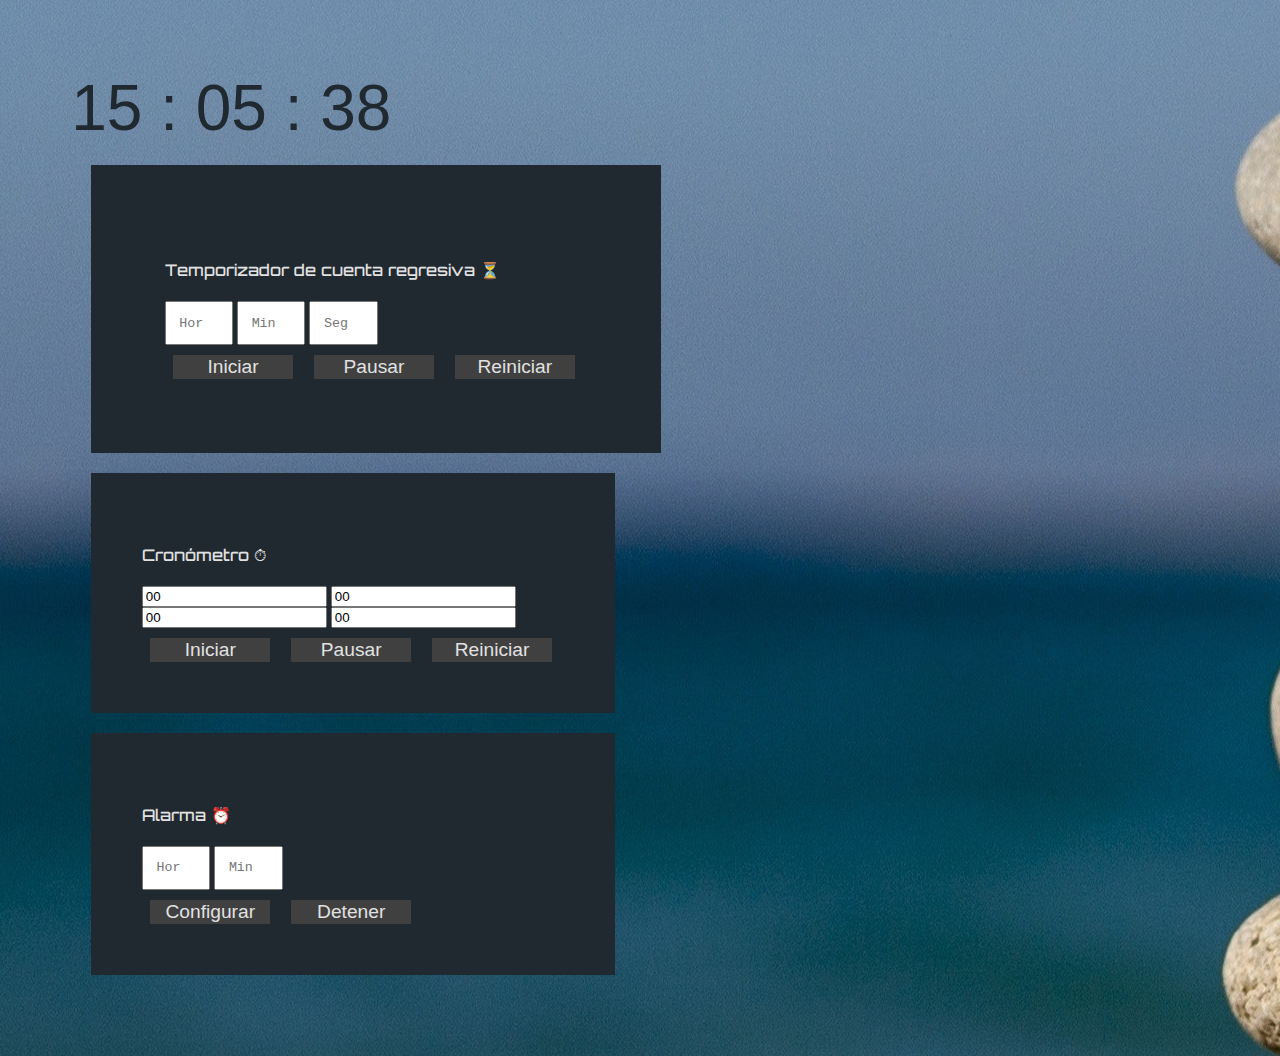
<file: index.html>
<!DOCTYPE html>
<html lang="en">
<head>
    <meta charset="UTF-8">
    <meta http-equiv="X-UA-Compatible" content="IE=edge">
    <meta name="viewport" content="width=device-width, initial-scale=1.0">
    <!-- Importación de Bootstrap -->
    <link rel="stylesheet" href="https://cdn.jsdelivr.net/npm/bootstrap@4.6.2/dist/css/bootstrap.min.css"
        integrity="sha384-xOolHFLEh07PJGoPkLv1IbcEPTNtaed2xpHsD9ESMhqIYd0nLMwNLD69Npy4HI+N" crossorigin="anonymous">
    <!-- Importación de Google Fonts -->
    <link href="https://fonts.googleapis.com/css2?family=Open+Sans:wght@300&family=Orbitron:wght@500&display=swap" rel="stylesheet">
    <!-- Estilos propios -->
    <link rel="stylesheet" href="style.css">
    <title>Reloj Digital Multifunción</title>
</head>
<body>
    <div class="main-container">
        <div id="timeDisplay"></div>
        <div class="module countdown-module col-lg-4 col-md-6 col-sm-12">
            <div class="module-inner">
                <div class="module-title">
                    <h4>Temporizador de cuenta regresiva ⏳</h4>
                </div>
                <input type="number" id="inputHours" class="input-rounded" min="0" max="24" placeholder="Horas">
                <input type="number" id="inputMinutes" class="input-rounded" min="0" max="60" placeholder="Minutos">
                <input type="number" id="inputSeconds" class="input-rounded" min="0" max="60" placeholder="Segundos">
                <div class="module-buttons">
                    <button onclick="startCountdown()" class="btn-large">Iniciar</button>
                    <button onclick="pauseCountdown()" class="btn-large">Pausar</button>
                    <button onclick="resetCountdown()" class="btn-large">Reiniciar</button>
                </div>
            </div>
        </div>
        <div class="module stopwatch-module col-lg-4 col-md-6 col-sm-12">
            <div class="module-inner">
                <div class="module-title">
                    <h4>Cronómetro ⏱</h4>
                </div>
                <input type="number" id="hoursWatch" class="rounded" placeholder="Horas" value="00">
                <input type="number" id="minutesWatch" class="rounded" placeholder="Minutos" value="00">
                <input type="number" id="secondsWatch" class="rounded" placeholder="Segundos" value="00">
                <input type="number" id="millisecondsWatch" class="rounded" placeholder="ms" value="00">
                <div class="module-buttons">
                    <button onclick="operateWatch()" class="btn-large">Iniciar</button>
                    <button onclick="pauseWatch()" class="btn-large">Pausar</button>
                    <button onclick="resetWatch()" class="btn-large">Reiniciar</button>
                </div>
            </div>
        </div>
        <div class="module alarm-module col-lg-4 col-md-6 col-sm-12">
            <div class="module-inner">
                <div class="module-title">
                    <h4>Alarma ⏰</h4>
                </div>
                <input type="number" id="alarmHours" class="alarm-input" min="0" max="24" placeholder="Horas">
                <input type="number" id="alarmMinutes" class="alarm-input" min="0" max="60" placeholder="Minutos">
                <div class="module-buttons">
                    <button onclick="activateAlarm()" class="btn-large">Configurar</button>
                    <button onclick="deactivateAlarm()" class="btn-large">Detener</button>
                </div>
            </div>
        </div>
    </div>
    <!-- Carga de scripts -->
    <script src="index.js"></script>
</body>
</html>
</file>
<file: style.css>
body{
    padding-bottom: 5%;
    background-image: url("clock_background.jpg");
    background-repeat: no-repeat;
    background-position: center center;
    animation: backgroundShift 30s infinite alternate;
}

h4{
    font-family: 'Orbitron', sans-serif;
    font-weight: 500;
}
.main-container{
    padding: 5%;
}
.module{
    padding: 5%;
    border: 3px solid #202830;
    max-width: 450px;
    margin: 20px;
    background-color: #202830;
    transition: all 0.3s ease-in-out;
}
.module:hover{
    padding: 5.5%;
    transform: scale(1.05);
}

#timeDisplay{
    font-family: 'Open Sans', sans-serif; 
    font-size: 5vw;
    color: #202830;
    animation: fadeIn 5s infinite alternate;
}

.module-inner, .stopwatch-module, .alarm-module{
    padding: 3%;
}

.module-title{
    color: #e1e1e1;
}

.input-rounded,
.alarm-input{
    padding: 3%;
    max-width: 60px;
    font-family: 'Digital Numbers', monospace;
}

.btn-large{
    width: 120px;
    font-size: 1.2rem;
    font-weight: 400;
    margin-top: 10px;
    margin-left: 2%;
    margin-right: 2%;
    text-align: center;
    border: none;
    background-color: #404040;
    color: #e1e1e1;
    cursor: pointer;
}
.btn-large:hover{
    background-color: #505050;
}

@keyframes backgroundShift {
    0% {background-position: left top;}
    100% {background-position: right bottom;}
}

@keyframes fadeIn {
    0% {opacity: 0;}
    100% {opacity: 1;}
}
</file>
